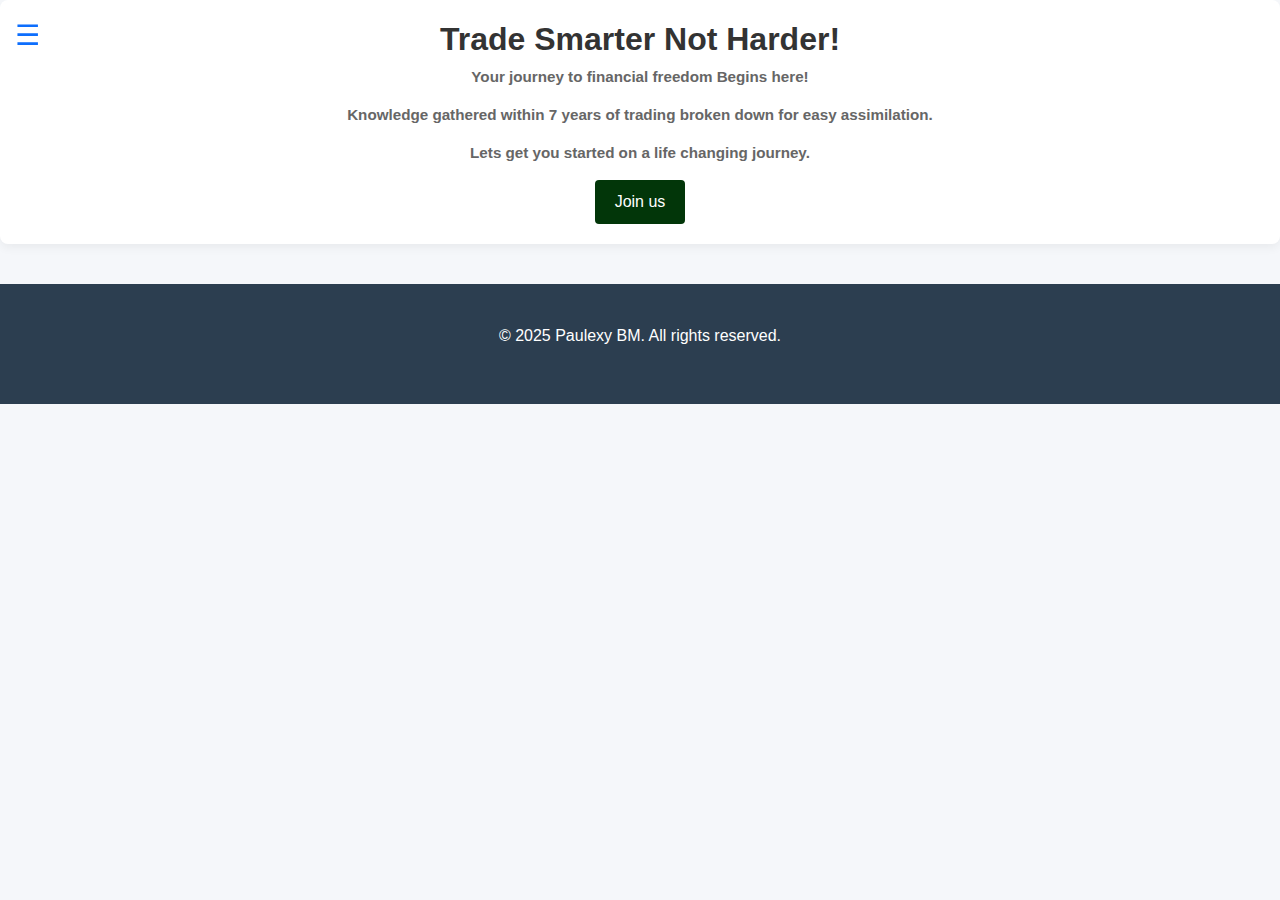
<file: index.html>
<!DOCTYPE html>

<html lang="en">

<head>

<meta charset="UTF-8">

<meta name="viewport" content="width=device-width, initial-scale=1">

<title>MyBusiness - Home</title>

<link href="https://cdn.jsdelivr.net/npm/bootstrap@5.3.2/dist/css/bootstrap.min.css" rel="stylesheet">

<link rel="stylesheet" href="style.css">





</head>

<body>



<!-- Hamburger Button -->

<button class="menu-btn" id="menu-btn">&#9776;</button>



<!-- Sidebar -->

<div class="sidebar" id="sidebar">

<a href="index.html">📈MENTORSHIP💎</a>

<a href="learn.html">📙LEARN BASICS📚</a>

<a href="contact.html">📞CONTACT US☎️</a>

</div>



<!-- Product Card 3 -->

<div class="product-card">
    
    <h2><strong>Trade Smarter Not Harder!</strong></h2>
    
    <p><strong>Your journey to financial freedom Begins here! </strong></p>
    <p><strong>Knowledge gathered within 7 years of trading broken down for easy assimilation.</strong></p>
    <p><strong>Lets get you started on a life changing journey.</strong></p>
    
    <a href="https://bfatrading.selar.com/ultimate" class="view-btn">Join us</a>
    
    </div>
    
    </section>
    
    </main>
     
    <footer>
    
    <div class="container">
    
    <p>&copy; 2025 Paulexy BM. All rights reserved.</p>
    
    </div>
    
    </footer>

</div>

</div>



<script>

const menuBtn = document.getElementById('menu-btn');

const sidebar = document.getElementById('sidebar');

const content = document.getElementById('content');

menuBtn.addEventListener('click', () => {

sidebar.classList.toggle('show');

content.classList.toggle('push');

});

</script>

</body>


</html>
</file>
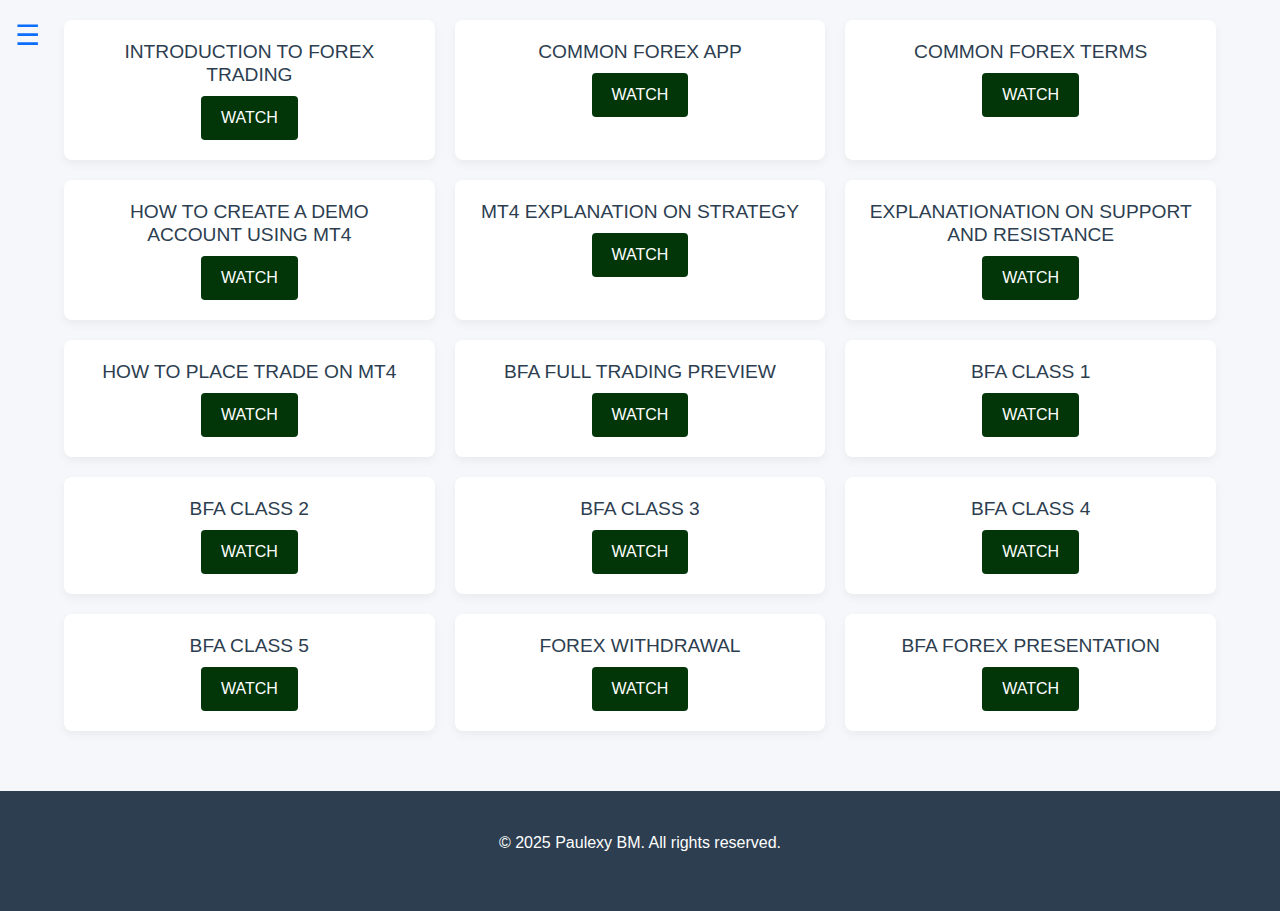
<file: learn.html>
<!DOCTYPE html>

<html lang="en">

<head>

<meta charset="UTF-8">

<meta name="viewport" content="width=device-width, initial-scale=1">

<title>MyBusiness - Home</title>

<link href="https://cdn.jsdelivr.net/npm/bootstrap@5.3.2/dist/css/bootstrap.min.css" rel="stylesheet">

<link rel="stylesheet" href="style.css">





</head>

<body>



<!-- Hamburger Button -->

<button class="menu-btn" id="menu-btn">&#9776;</button>



<!-- Sidebar -->

<div class="sidebar" id="sidebar">

<a href="index.html">📈MENTORSHIP💎</a>

<a href="learn.html">📙LEARN BASICS📚</a>

<a href="contact.html">📞CONTACT US☎️</a>

</div>


<main class="container">

    <section class="product-grid">
    
    <!-- Product Card 1 -->
    
    <div class="product-card">
    
    <h3>INTRODUCTION TO FOREX TRADING</h3>
    
    <a href="https://youtu.be/75t2I3TnnFo?si=eILDnz94aCkh5GFf" class="view-btn">WATCH</a>
    
    </div>
    
    
    
    <!-- Product Card 2 -->
    
    <div class="product-card">
    
    <h3>COMMON FOREX APP</h3>
    
    <a href="https://youtu.be/0kFMd26p4x0?si=HDaMd-Tk7jYEd8vk" class="view-btn">WATCH</a>
    
    </div>
    
    
    
    <!-- Product Card 3 -->
    
    <div class="product-card">
    
    <h3>COMMON FOREX TERMS</h3>
    
    <a href="https://youtu.be/fVtfrUbaRrA?si=OWJAFW3yVa0JztR5" class="view-btn">WATCH</a>
    
    </div>


         <!-- Product Card 3 -->
    
    <div class="product-card">
        
        <h3>HOW TO CREATE A DEMO ACCOUNT USING MT4</h3>
        
        <a href="https://youtu.be/7QvEiHd8vHA?si=wAgPn_P8oxiVk3bU" class="view-btn">WATCH</a>
        
        </div>

         <!-- Product Card 3 -->
    
    <div class="product-card">
        
        <h3>MT4 EXPLANATION ON STRATEGY</h3>
        
        <a href="https://youtu.be/5UktPkXfhhc?si=kKXOqx5Da4a_89g2" class="view-btn">WATCH</a>
        
        </div>


         <!-- Product Card 3 -->
    
    <div class="product-card">
        
        <h3>EXPLANATIONATION ON SUPPORT AND RESISTANCE</h3>
        
        <a href="https://youtu.be/C6CohoHQWyY?si=LCMG1K3dLxsNtDn6" class="view-btn">WATCH</a>
        
        </div>


         <!-- Product Card 3 -->
    
    <div class="product-card">
        
        <h3>HOW TO PLACE TRADE ON MT4</h3>
        
        <a href="https://youtu.be/zIRNcXdlpiA?si=gwlVC9ebaQvw--ey" class="view-btn">WATCH</a>
        
        </div>


         <!-- Product Card 3 -->
    
    <div class="product-card">
        
        <h3>BFA FULL TRADING PREVIEW</h3>
        
        <a href="https://youtu.be/v9YfIYSfVCY?si=VcELSb1T3h51C5ZX" class="view-btn">WATCH</a>
        
        </div>


         <!-- Product Card 3 -->
    
    <div class="product-card">
        
        <h3>BFA CLASS 1</h3>
        
        
        <a href="https://youtu.be/tQjdZViPa3o?si=Q_IY18m3Y2X_mTSb" class="view-btn">WATCH</a>
        
        </div>


         <!-- Product Card 3 -->
    
    <div class="product-card">
        
        <h3>BFA CLASS 2</h3>
        
        <a href="https://youtu.be/oEd_Worg8r0?si=yHhpLPHTMNA_BR8A" class="view-btn">WATCH</a>
        
        </div>


         <!-- Product Card 3 -->
    
    <div class="product-card">
        
        <h3>BFA CLASS 3</h3>
        
        <a href="https://youtu.be/0FTTFnW7HOg?si=dIoLF3_rKsl6Lsk4" class="view-btn">WATCH</a>
        
        </div>


         <!-- Product Card 3 -->
    
    <div class="product-card">
        
        <h3>BFA CLASS 4</h3>
        
        <a href="https://youtu.be/oEd_Worg8r0?si=OjOxDdOb2Ld41ByK" class="view-btn">WATCH</a>
        
        </div>


         <!-- Product Card 3 -->
    
     <div class="product-card">
        
        <h3>BFA CLASS 5</h3>
        
        <a href="https://youtu.be/YzOsfMnj3EE?si=zTROglXNKVvI2VSO" class="view-btn">WATCH</a>
        
        </div>


         <!-- Product Card 3 -->
    
    <div class="product-card">
        
        <h3>FOREX WITHDRAWAL</h3>
        
        <a href="https://youtube.com/playlist?list=PLEE_ATFTXWm8HLROPqvMKkS9tu6Gj8URd&si=zH3wggzN9lXpa41O" class="view-btn">WATCH</a>
        
        </div>


         <!-- Product Card 3 -->
    
    <div class="product-card">
        
        <h3>BFA FOREX PRESENTATION</h3>
        
        <a href="https://youtu.be/37Rlty6CJn8?si=pLgo4PuhkcikO50p" class="view-btn">WATCH</a>
        
        </div>
    
    
    </section>
    
    </main>
    
 
    <footer>
    
    <div class="container">
    
    <p>&copy; 2025 Paulexy BM. All rights reserved.</p>
    
    </div>
    
    </footer>

</div>

</div>



<script>

const menuBtn = document.getElementById('menu-btn');

const sidebar = document.getElementById('sidebar');

const content = document.getElementById('content');

menuBtn.addEventListener('click', () => {

sidebar.classList.toggle('show');

content.classList.toggle('push');

});

</script>

</body>

</html>
</file>
<file: style.css>
body { overflow-x: hidden; transition: 0.3s; }

.sidebar { position: fixed; top: 0; left: -250px; height: 100%; width: 250px; background: #030b16; color: #fff; transition: 0.3s; padding-top: 60px; z-index: 1000; }

.sidebar a { display: block; padding: 12px 20px; text-decoration: none; color: #fff; transition: 0.3s; }

.sidebar a:hover { background: #0f4f9c; }

.sidebar.show { left: 0; }

.menu-btn { position: fixed; top: 15px; left: 15px; font-size: 28px; background: none; border: none; color: #0d6efd; z-index: 1100; }

.content { margin-left: 0; transition: margin-left 0.3s; padding: 40px 20px; }

.content.push { margin-left: 250px; }




* {

    box-sizing: border-box;
    
    margin: 0;
    
    padding: 0;
    
    font-family: 'Segoe UI', Tahoma, Geneva, Verdana, sans-serif;
    
    }
    
    
    
    body {
    
    background-color: #f5f7fa;
    
    color: #333;
    
    }
    
    
    
    .container {
    
    width: 90%;
    
    max-width: 1200px;
    
    margin: auto;
    
    padding: 20px 0;
    
    }
    
    
    
    header {
    
    background-color: #2c3e50;
    
    color: white;
    
    padding: 30px 0;
    
    text-align: center;
    
    }
    
    
    
    main {
    
    padding: 40px 0;
    
    }
    
    
    
    .product-grid {
    
    display: grid;
    
    grid-template-columns: repeat(auto-fit, minmax(280px, 1fr));
    
    gap: 20px;
    
    }
    
    
    
    .product-card {
    
    background-color: white;
    
    padding: 20px;
    
    border-radius: 8px;
    
    text-align: center;
    
    box-shadow: 0 4px 10px rgba(0, 0, 0, 0.05);
    
    transition: transform 0.2s ease;
    
    }
    
    
    
    .product-card:hover {
    
    transform: translateY(-5px);
    
    }
    
    
    
    .product-card img {
    
    width: 80%;
    
    height: 1200px;
    
    object-fit: cover;
    
    border-radius: 6px;
    
    margin-bottom: 15px;
    
    }
    
    
    
    .product-card h3 {
    
    margin-bottom: 10px;
    
    font-size: 1.2rem;
    
    color: #2c3e50;
    
    }
    
    
    
    .product-card p {
    
    font-size: 0.95rem;
    
    color: #666;
    
    margin-bottom: 15px;
    
    }
    
    
    
    .view-btn {
    
    display: inline-block;
    
    padding: 10px 20px;
    
    background-color: #023609;
    
    color: white;
    
    text-decoration: none;
    
    border-radius: 4px;
    
    transition: background-color 0.3s ease;
    
    }
    
    
    
    .view-btn:hover {
    
    background-color: #1a252f;
    
    }
    
    
    
    footer {
    
    background-color: #2c3e50;
    
    color: white;
    
    text-align: center;
    
    padding: 20px 0;
    
    margin-top: 40px;
    
    }
</file>
